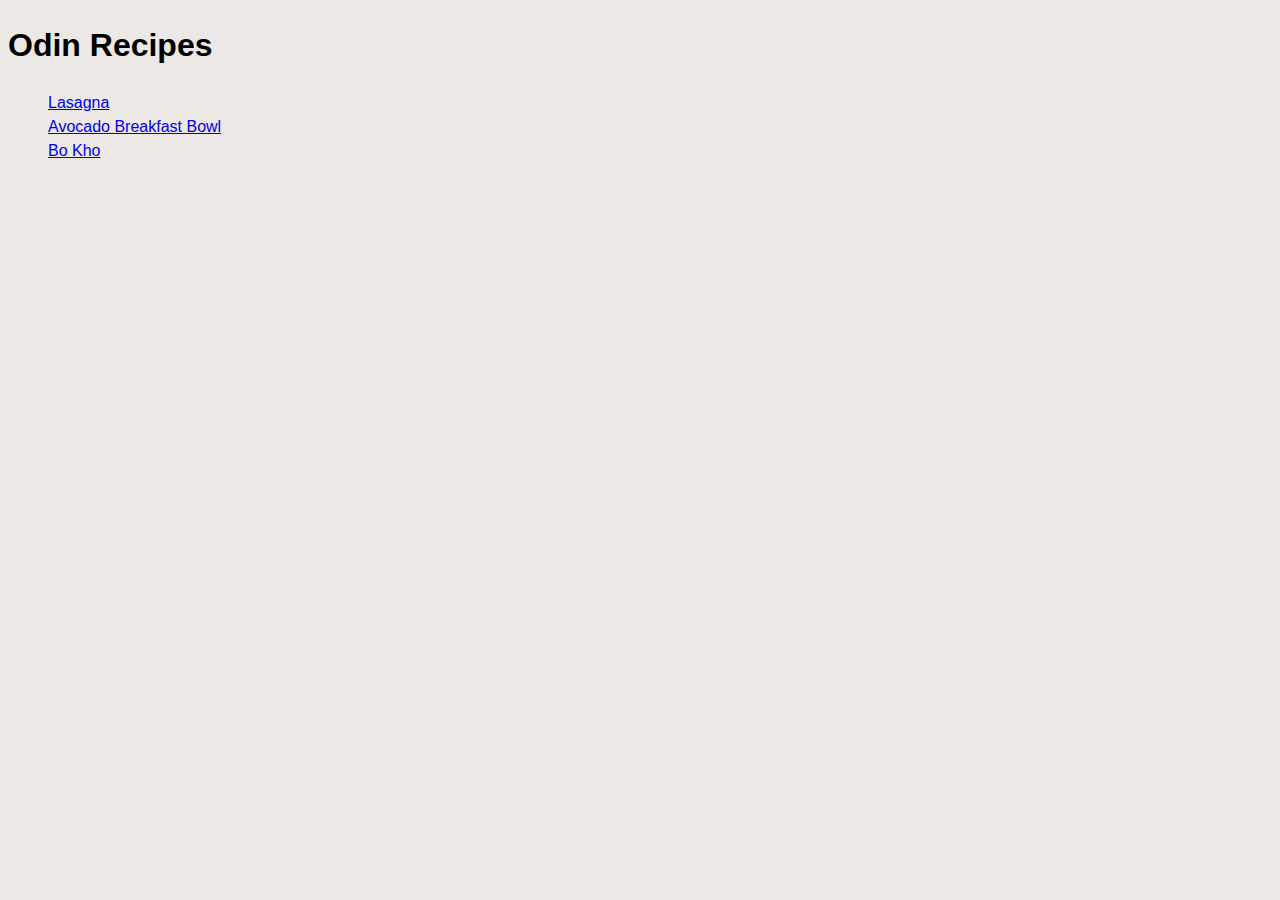
<file: index.html>
<!DOCTYPE html> 

<html lang="en">
    <head>
        <meta charset="UTF-8">
        <link rel="stylesheet" href="styles.css">
        <title>Odin Recipes</title>
    </head>
    <body>
        <h1>Odin Recipes</h1>
            <ul>
                <li><a href="./recipes/lasagna.html">Lasagna</a></li>
                <li><a href="./recipes/avocadobreakfastbowl.html">Avocado Breakfast Bowl</a></li>
                <li><a href="./recipes/bokho.html">Bo Kho</a></li>
            </ul>
    </body>
</html>
</file>
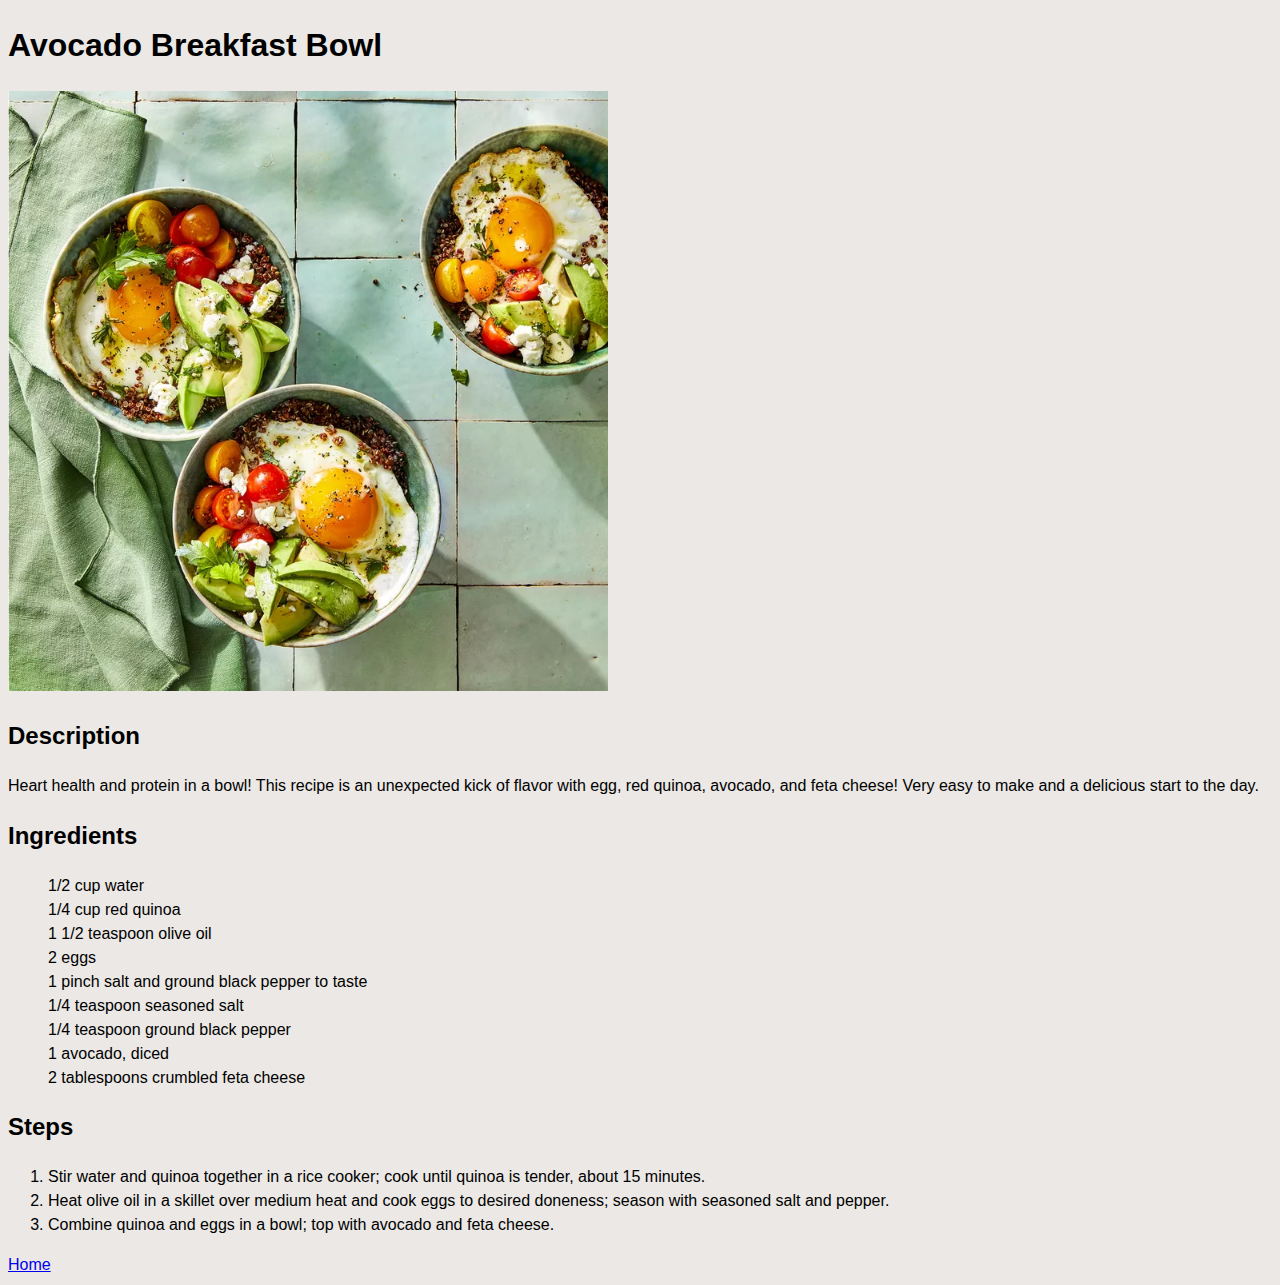
<file: recipes/avocadobreakfastbowl.html>
<!DOCTYPE html>

<head>
    <title>Avocado Breakfast Bowl</title>
    <link href="../styles.css" rel="stylesheet">
</head>

<body>
<h1>Avocado Breakfast Bowl</h1>
<img src="../img/avocadobreakfastbowl.jpeg" alt="avocadobreakfastbowl">
    
<h2>Description</h2>  
    <p>Heart health and protein in a bowl! This recipe is an unexpected kick of flavor with egg, red quinoa, avocado, and feta cheese! Very easy to make and a delicious start to the day.</p>
    
<h2>Ingredients</h2>
    <ul>
        <li>1/2 cup water</li>
        <li>1/4 cup red quinoa</li>
        <li>1 1/2 teaspoon olive oil</li>
        <li>2 eggs</li>
        <li>1 pinch salt and ground black pepper to taste</li>
        <li>1/4 teaspoon seasoned salt</li>
        <li>1/4 teaspoon ground black pepper</li>
        <li>1 avocado, diced</li>
        <li>2 tablespoons crumbled feta cheese</li>
    </ul>
    
<h2>Steps</h2>
    <ol>
        <li>Stir water and quinoa together in a rice cooker; cook until quinoa is tender, about 15 minutes.</li>
        <li>Heat olive oil in a skillet over medium heat and cook eggs to desired doneness; season with seasoned salt and pepper.</li>
        <li>Combine quinoa and eggs in a bowl; top with avocado and feta cheese.</li>
    </ol>

<a href="../index.html">Home</a>
</body>
</html>
</file>
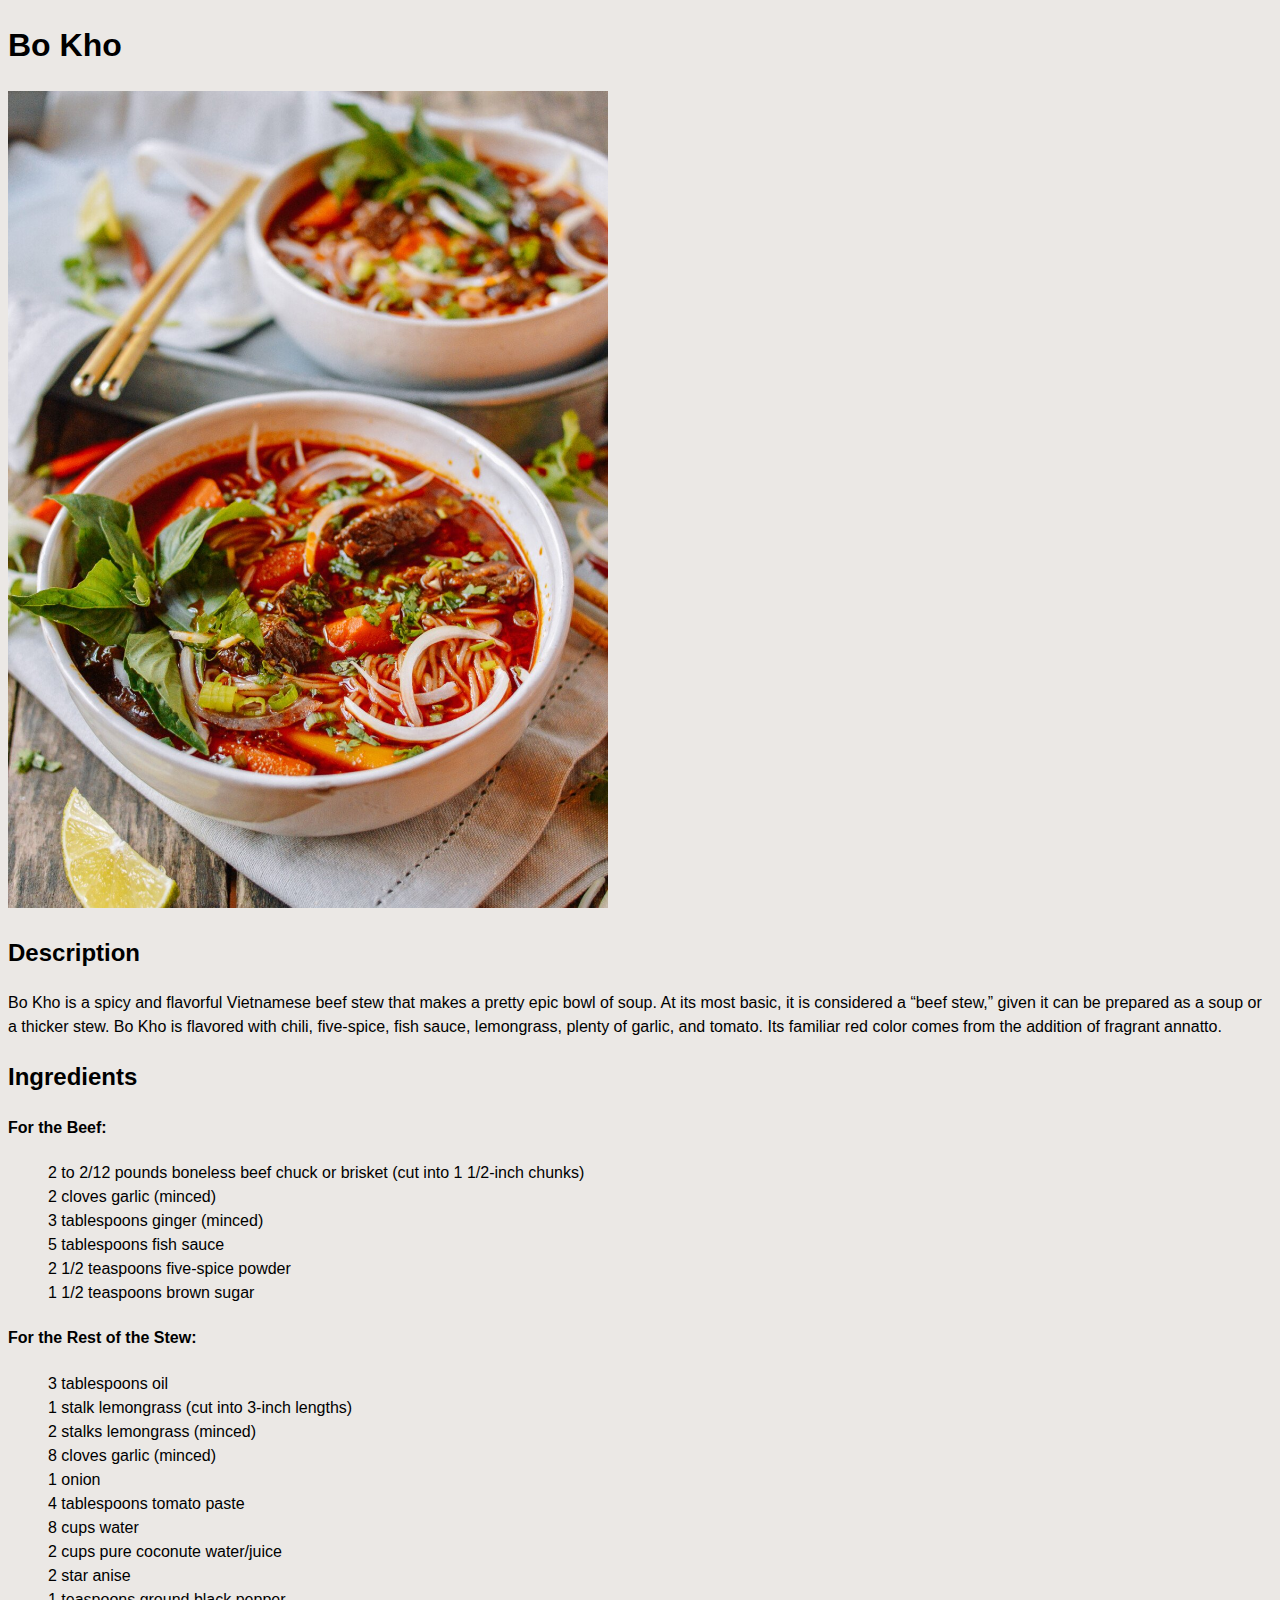
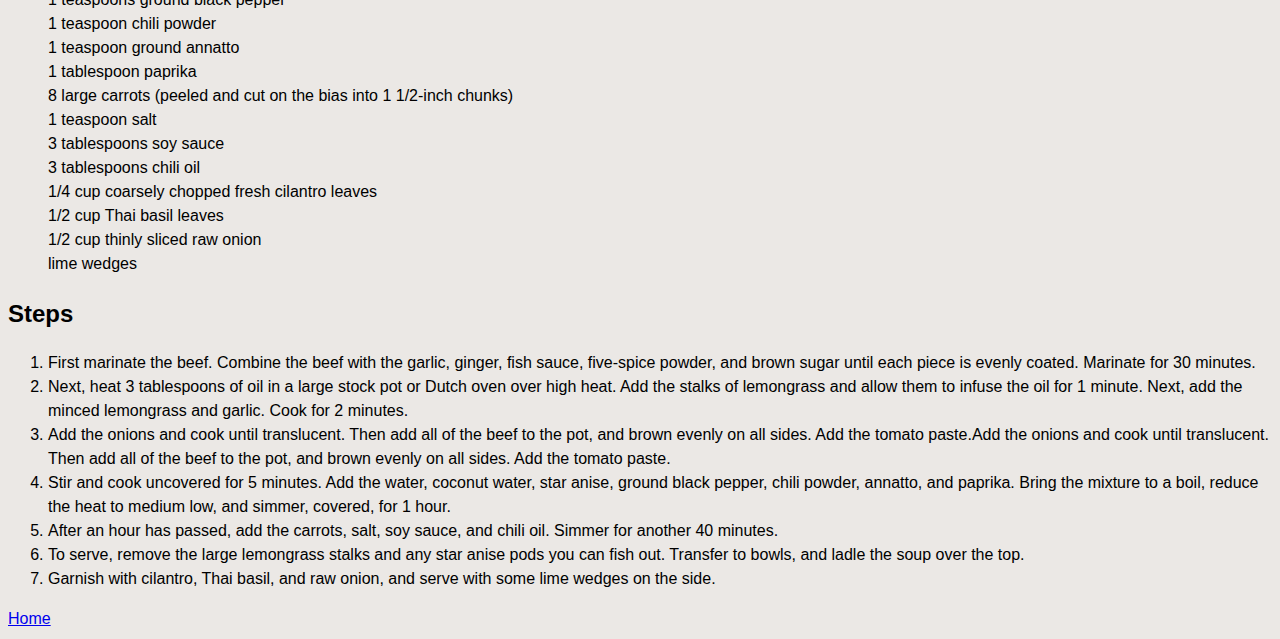
<file: recipes/bokho.html>
<!DOCTYPE html>

<head>
    <title>Bo Kho</title>
    <link href="../styles.css" rel="stylesheet">
</head>

<body>
    <h1>Bo Kho</h1> 
    <img src="../img/bokho.jpg" alt="vietnamesebeefstew">

    <h2>Description</h2>
        <p>Bo Kho is a spicy and flavorful Vietnamese beef stew that makes a pretty epic bowl of soup. At its most basic, it is considered a “beef stew,” given it can be prepared as a soup or a thicker stew. Bo Kho is flavored with chili, five-spice, fish sauce, lemongrass, plenty of garlic, and tomato. Its familiar red color comes from the addition of fragrant annatto.</p>

    <h2>Ingredients</h2>
        <h4>For the Beef:</h4>
        <ul>
            <li>2 to 2/12 pounds boneless beef chuck or brisket (cut into 1 1/2-inch chunks)</li>
            <li>2 cloves garlic (minced)</li>
            <li>3 tablespoons ginger (minced)</li>
            <li>5 tablespoons fish sauce</li>
            <li>2 1/2 teaspoons five-spice powder</li>
            <li>1 1/2 teaspoons brown sugar</li>
        </ul>
        
        <h4>For the Rest of the Stew:</h4>
        <ul>
            <li>3 tablespoons oil</li>
            <li>1 stalk lemongrass (cut into 3-inch lengths)</li>
            <li>2 stalks lemongrass (minced)</li>
            <li>8 cloves garlic (minced)</li>
            <li>1 onion</li>
            <li>4 tablespoons tomato paste</li>
            <li>8 cups water</li>
            <li>2 cups pure coconute water/juice</li>
            <li>2 star anise</li>
            <li>1 teaspoons ground black pepper</li>
            <li>1 teaspoon chili powder</li>
            <li>1 teaspoon ground annatto</li>
            <li>1 tablespoon paprika</li>
            <li>8 large carrots (peeled and cut on the bias into 1 1/2-inch chunks)</li>
            <li>1 teaspoon salt</li>
            <li>3 tablespoons soy sauce</li>
            <li>3 tablespoons chili oil</li>
            <li>1/4 cup coarsely chopped fresh cilantro leaves</li>
            <li>1/2 cup Thai basil leaves</li>
            <li>1/2 cup thinly sliced raw onion</li>
            <li>lime wedges</li>
        </ul>
    
    <h2>Steps</h2>
        <ol>
            <li>First marinate the beef. Combine the beef with the garlic, ginger, fish sauce, five-spice powder, and brown sugar until each piece is evenly coated. Marinate for 30 minutes.</li>
            <li>Next, heat 3 tablespoons of oil in a large stock pot or Dutch oven over high heat. Add the stalks of lemongrass and allow them to infuse the oil for 1 minute. Next, add the minced lemongrass and garlic. Cook for 2 minutes.</li>
            <li>Add the onions and cook until translucent. Then add all of the beef to the pot, and brown evenly on all sides. Add the tomato paste.Add the onions and cook until translucent. Then add all of the beef to the pot, and brown evenly on all sides. Add the tomato paste.</li>
            <li>Stir and cook uncovered for 5 minutes. Add the water, coconut water, star anise, ground black pepper, chili powder, annatto, and paprika. Bring the mixture to a boil, reduce the heat to medium low, and simmer, covered, for 1 hour.</li>
            <li>After an hour has passed, add the carrots, salt, soy sauce, and chili oil. Simmer for another 40 minutes.</li>
            <li>To serve, remove the large lemongrass stalks and any star anise pods you can fish out. Transfer to bowls, and ladle the soup over the top.</li>
            <li>Garnish with cilantro, Thai basil, and raw onion, and serve with some lime wedges on the side.</li>
        </ol>

    <a href="../index.html">Home</a>
</body>
</html>
</file>
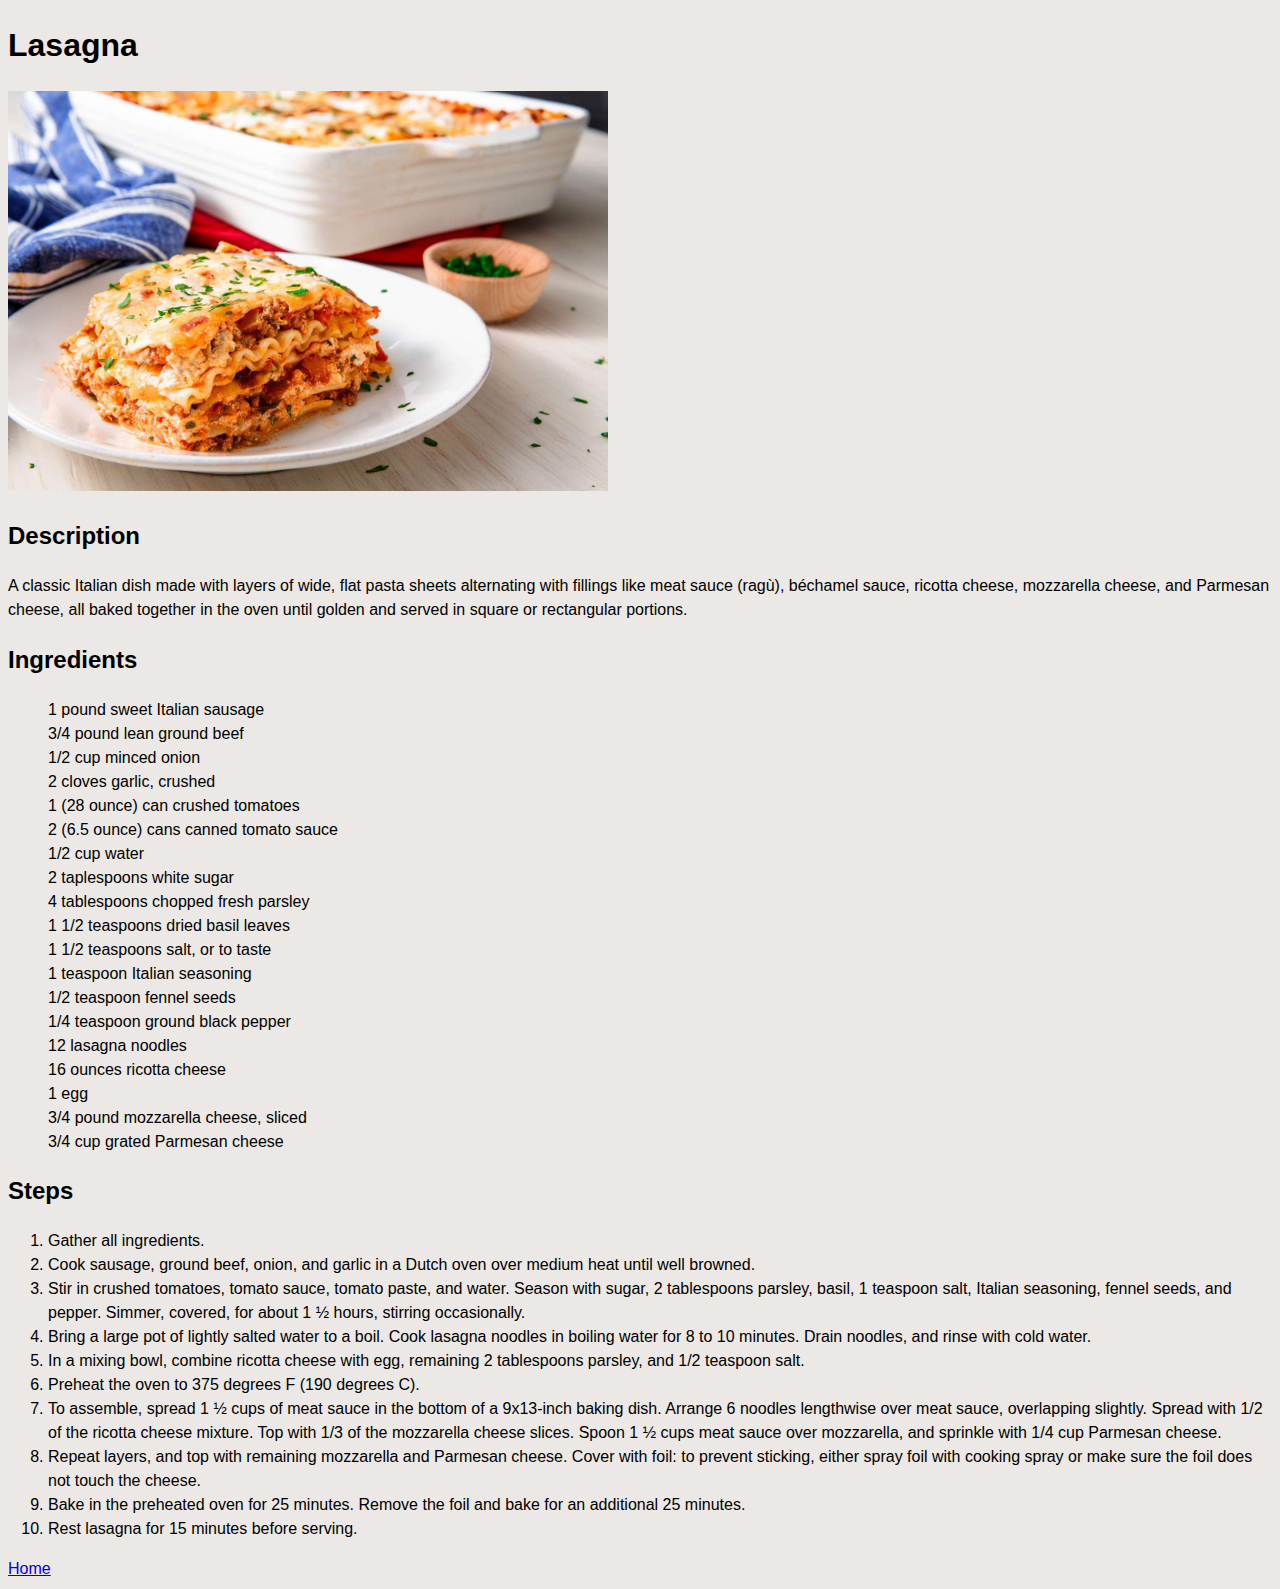
<file: recipes/lasagna.html>
<!DOCTYPE html>

<head>
    <title>Lasagna</title>
    <link href="../styles.css" rel="stylesheet">
</head>

<body>
    <h1>Lasagna</h1>
    <img src="../img/lasagna.jpeg" alt="lasagna">
        <h2>Description</h2>
        <p>A classic Italian dish made with layers of wide, flat pasta sheets alternating with fillings like meat sauce (ragù), béchamel sauce, ricotta cheese, mozzarella cheese, and Parmesan cheese, all baked together in the oven until golden and served in square or rectangular portions.</p>
            
        <h2>Ingredients</h2>
            <ul>
                <li>1 pound sweet Italian sausage</li>
                <li>3/4 pound lean ground beef</li>                    <li>1/2 cup minced onion</li>
                <li>2 cloves garlic, crushed</li>
                <li>1 (28 ounce) can crushed tomatoes</li>
                <li>2 (6.5 ounce) cans canned tomato sauce</li>
                <li>1/2 cup water</li>
                <li>2 taplespoons white sugar</li>
                <li>4 tablespoons chopped fresh parsley</li>
                <li>1 1/2 teaspoons dried basil leaves</li>
                <li>1 1/2 teaspoons salt, or to taste</li>
                <li>1 teaspoon Italian seasoning</li>
                <li>1/2 teaspoon fennel seeds</li>
                <li>1/4 teaspoon ground black pepper</li>
                <li>12 lasagna noodles</li>
                <li>16 ounces ricotta cheese</li>
                <li>1 egg</li>
                <li>3/4 pound mozzarella cheese, sliced</li>
                <li>3/4 cup grated Parmesan cheese</li>
            </ul>

            <h2>Steps</h2>
                <ol>
                    <li>Gather all ingredients.</li> 
                    <li>Cook sausage, ground beef, onion, and garlic in a Dutch oven over medium heat until well browned.</li>
                    <li>Stir in crushed tomatoes, tomato sauce, tomato paste, and water. Season with sugar, 2 tablespoons parsley, basil, 1 teaspoon salt, Italian seasoning, fennel seeds, and pepper. Simmer, covered, for about 1 ½ hours, stirring occasionally.</li>
                    <li>Bring a large pot of lightly salted water to a boil. Cook lasagna noodles in boiling water for 8 to 10 minutes. Drain noodles, and rinse with cold water.</li>
                    <li>In a mixing bowl, combine ricotta cheese with egg, remaining 2 tablespoons parsley, and 1/2 teaspoon salt.</li>
                    <li>Preheat the oven to 375 degrees F (190 degrees C).</li>
                    <li>To assemble, spread 1 ½ cups of meat sauce in the bottom of a 9x13-inch baking dish. Arrange 6 noodles lengthwise over meat sauce, overlapping slightly. Spread with 1/2 of the ricotta cheese mixture. Top with 1/3 of the mozzarella cheese slices. Spoon 1 ½ cups meat sauce over mozzarella, and sprinkle with 1/4 cup Parmesan cheese.</li>
                    <li>Repeat layers, and top with remaining mozzarella and Parmesan cheese. Cover with foil: to prevent sticking, either spray foil with cooking spray or make sure the foil does not touch the cheese.</li>
                    <li>Bake in the preheated oven for 25 minutes. Remove the foil and bake for an additional 25 minutes.</li>
                    <li>Rest lasagna for 15 minutes before serving.</li>
                </ol>
        <a href="../index.html">Home</a>
</body>
</html>
</file>
<file: styles.css>
* {
    line-height: 1.5;
}

h1 {
    color: black;
}

body {
    font-family: Arial, Helvetica, sans-serif;
    background-color: rgb(235, 232, 229);
}

ul {
    list-style: none;
}

img {
    height: auto;
    width: 600px;
}
</file>
